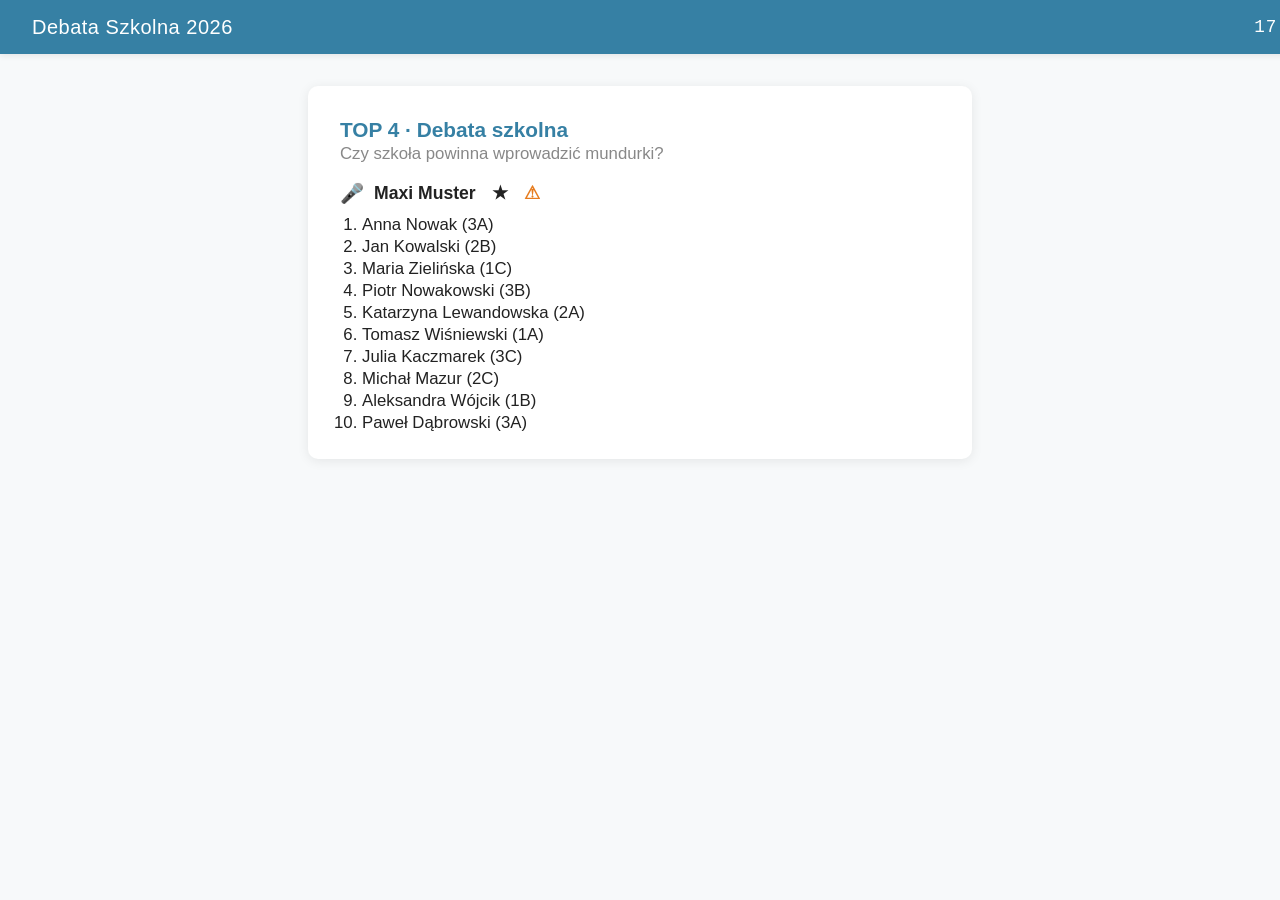
<file: index.html>
<!DOCTYPE html>
<html lang="pl">
<head>
    <meta charset="UTF-8">
    <meta name="viewport" content="width=device-width, initial-scale=1.0">
    <title>Debata - System Obsługi</title>
    <link rel="stylesheet" href="style.css">
</head>
<body>
    <div class="topbar">
        <div class="event-title" id="event-title">Debata Szkolna 2026</div>
        <div class="clock" id="clock">11:21</div>
    </div>
    <div id="app">
        <div class="debate-list-container">
            <div class="debate-header">
                <div class="debate-topic" id="debate-topic">Temat debaty</div>
                <div class="debate-question" id="debate-question">Pytanie debaty</div>
            </div>
            <div class="speakers-section">
                <div class="current-speaker" id="current-speaker">
                    <span class="mic">🎤</span>
                    <span class="name">Imię Nazwisko</span>
                    <span class="warn">★ <span style="color: #e67c1f;">⚠</span></span>
                </div>
                <ol class="speakers-list" id="speakers-list">
                    <li>Uczeń 1 (klasa)</li>
                    <li>Uczeń 2 (klasa)</li>
                    <li>Uczeń 3 (klasa)</li>
                </ol>
            </div>
        </div>
    </div>
    <script src="app.js"></script>
</body>
</html>
</file>
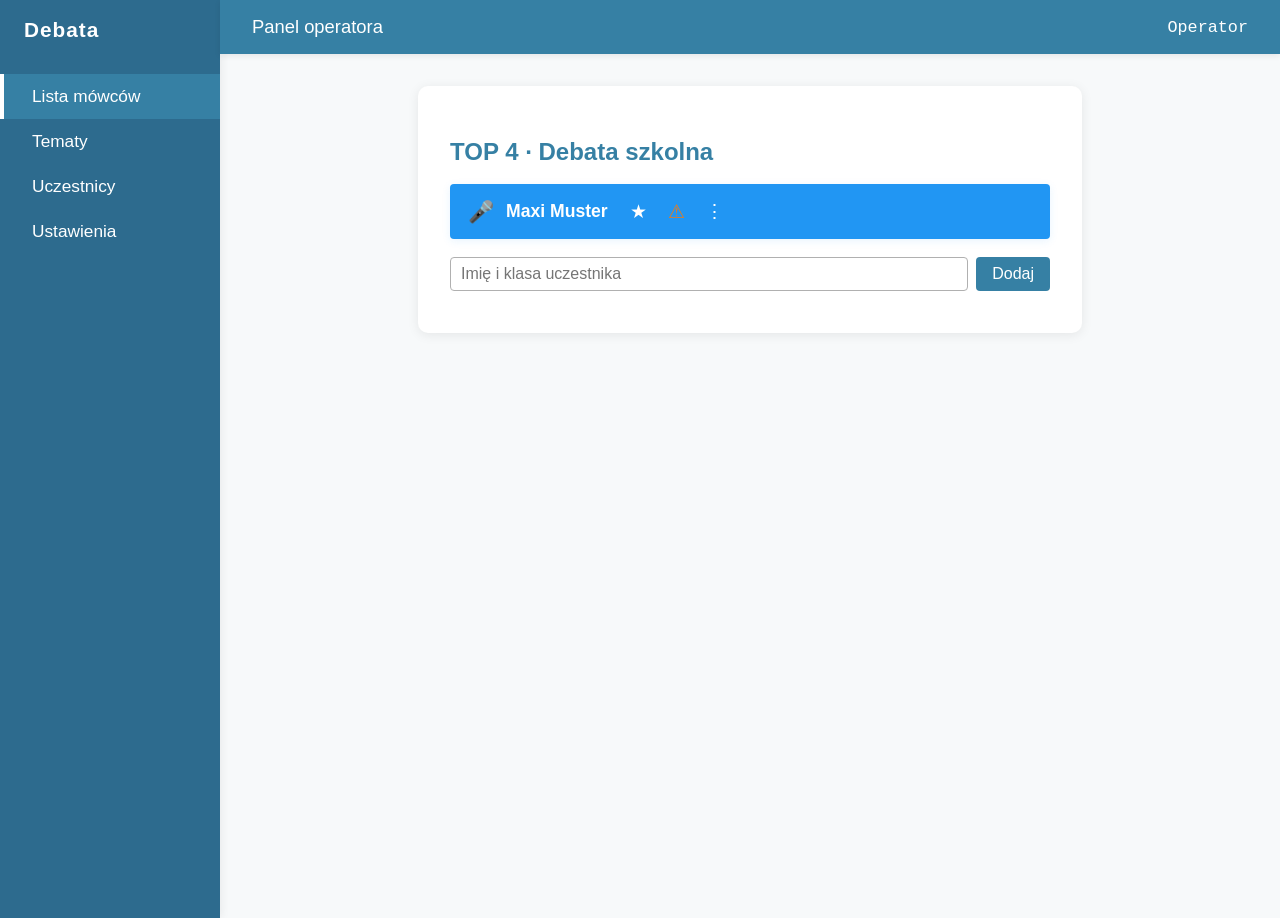
<file: operator.html>
<!DOCTYPE html>
<html lang="pl">
<head>
    <meta charset="UTF-8">
    <meta name="viewport" content="width=device-width, initial-scale=1.0">
    <title>Panel operatora debaty</title>
    <link rel="stylesheet" href="style.css">
</head>
<body>
    <div class="operator-layout">
        <aside class="sidebar">
            <div class="sidebar-logo">Debata</div>
            <nav class="sidebar-nav">
                <a href="#" class="active">Lista mówców</a>
                <a href="#">Tematy</a>
                <a href="#">Uczestnicy</a>
                <a href="#">Ustawienia</a>
            </nav>
        </aside>
        <main class="operator-main">
            <div class="operator-topbar">
                <span class="operator-title">Panel operatora</span>
                <span class="operator-user">Operator</span>
            </div>
            <section class="operator-content">
                <h2 class="operator-section-title">TOP 4 · Debata szkolna</h2>
                <div class="operator-current-speaker">
                    <span class="mic">🎤</span>
                    <span class="name">Maxi Muster</span>
                    <span class="operator-actions">
                        <button title="Gwiazdka">★</button>
                        <button title="Ostrzeżenie" style="color:#e67c1f;">⚠</button>
                        <button title="Więcej">⋮</button>
                    </span>
                </div>
                <form id="add-speaker-form" class="add-speaker-form">
                    <input type="text" id="add-speaker-input" placeholder="Imię i klasa uczestnika" required />
                    <button type="submit">Dodaj</button>
                </form>
                <ol class="operator-speakers-list" id="operator-speakers-list">
                    <!-- Lista generowana przez JS -->
                </ol>
            </section>
        </main>
    </div>
    <script src="operator.js"></script>
</body>
</html>
</file>
<file: style.css>
.add-speaker-form {
    display: flex;
    gap: 8px;
    margin-bottom: 18px;
}
.add-speaker-form input[type="text"] {
    flex: 1;
    padding: 7px 10px;
    border: 1px solid #b0b0b0;
    border-radius: 4px;
    font-size: 1rem;
}
.add-speaker-form button[type="submit"] {
    background: #3680a4;
    color: #fff;
    border: none;
    border-radius: 4px;
    padding: 7px 16px;
    font-size: 1rem;
    cursor: pointer;
    transition: background 0.15s;
}
.add-speaker-form button[type="submit"]:hover {
    background: #2d6b8e;
}

.operator-speakers-list .move-btn {
    background: none;
    border: none;
    color: #3680a4;
    font-size: 1.1em;
    margin-left: 4px;
    margin-right: 0;
    cursor: pointer;
    padding: 2px 4px;
    border-radius: 3px;
    transition: background 0.12s;
}
.operator-speakers-list .move-btn:hover {
    background: #e3eaf0;
}
.operator-speakers-list .remove-btn {
    background: none;
    border: none;
    color: #e74c3c;
    font-size: 1.1em;
    margin-left: 4px;
    cursor: pointer;
    padding: 2px 4px;
    border-radius: 3px;
    transition: background 0.12s;
}
.operator-speakers-list .remove-btn:hover {
    background: #fbeeea;
}
/* PANEL OPERATORA */
.operator-layout {
    display: flex;
    min-height: 100vh;
    background: #f7f9fa;
}
.sidebar {
    width: 220px;
    background: #2d6b8e;
    color: #fff;
    display: flex;
    flex-direction: column;
    align-items: flex-start;
    padding-top: 18px;
    box-shadow: 2px 0 8px rgba(0,0,0,0.06);
    min-height: 100vh;
}
.sidebar-logo {
    font-size: 1.3rem;
    font-weight: 700;
    margin-left: 24px;
    margin-bottom: 32px;
    letter-spacing: 1px;
}
.sidebar-nav {
    display: flex;
    flex-direction: column;
    width: 100%;
}
.sidebar-nav a {
    color: #fff;
    text-decoration: none;
    padding: 12px 28px;
    font-size: 1.08rem;
    border-left: 4px solid transparent;
    transition: background 0.15s, border 0.15s;
}
.sidebar-nav a.active, .sidebar-nav a:hover {
    background: #3680a4;
    border-left: 4px solid #fff;
}

.operator-main {
    flex: 1;
    display: flex;
    flex-direction: column;
    min-width: 0;
}
.operator-topbar {
    background: #3680a4;
    color: #fff;
    display: flex;
    justify-content: space-between;
    align-items: center;
    padding: 0 32px;
    height: 54px;
    box-shadow: 0 2px 6px rgba(0,0,0,0.08);
}
.operator-title {
    font-size: 1.15rem;
    font-weight: 500;
}
.operator-user {
    font-size: 1.05rem;
    font-family: 'Consolas', monospace;
}
.operator-content {
    margin: 32px auto 0 auto;
    background: #fff;
    border-radius: 10px;
    box-shadow: 0 2px 12px rgba(0,0,0,0.08);
    min-width: 340px;
    max-width: 600px;
    width: 100%;
    padding: 32px 32px 24px 32px;
}
.operator-section-title {
    font-size: 1.5rem;
    color: #3680a4;
    margin-bottom: 18px;
    font-weight: 600;
}
.operator-current-speaker {
    background: #2196f3;
    color: #fff;
    padding: 14px 18px;
    border-radius: 4px;
    font-weight: 700;
    font-size: 1.1rem;
    margin-bottom: 18px;
    display: flex;
    align-items: center;
    gap: 10px;
    box-shadow: 0 2px 8px rgba(33,150,243,0.10);
}
.operator-current-speaker .mic {
    font-size: 1.2em;
    margin-right: 2px;
}
.operator-actions button {
    background: none;
    border: none;
    color: inherit;
    font-size: 1.1em;
    margin-left: 8px;
    cursor: pointer;
    padding: 2px 4px;
    border-radius: 3px;
    transition: background 0.12s;
}
.operator-actions button:hover {
    background: #1976d2;
}
.operator-speakers-list {
    margin: 0;
    padding-left: 0;
    list-style: none;
}
.operator-speakers-list li {
    background: #f3f5f7;
    margin-bottom: 8px;
    border-radius: 4px;
    display: flex;
    align-items: center;
    padding: 10px 12px;
    font-size: 1.05rem;
    box-shadow: 0 1px 3px rgba(0,0,0,0.04);
    gap: 10px;
}
.operator-speakers-list .drag {
    font-size: 1.2em;
    color: #b0b0b0;
    margin-right: 8px;
    cursor: grab;
}
.operator-speakers-list button {
    background: none;
    border: none;
    color: #3680a4;
    font-size: 1.1em;
    margin-left: 8px;
    cursor: pointer;
    padding: 2px 4px;
    border-radius: 3px;
    transition: background 0.12s;
}
.operator-speakers-list button:hover {
    background: #e3eaf0;
}
body {
    margin: 0;
    font-family: 'Segoe UI', Arial, sans-serif;
    background: #f7f9fa;
    color: #222;
}

.topbar {
    width: 100vw;
    background: #3680a4;
    color: #fff;
    display: flex;
    justify-content: space-between;
    align-items: center;
    padding: 0 32px;
    height: 54px;
    box-shadow: 0 2px 6px rgba(0,0,0,0.08);
    position: sticky;
    top: 0;
    z-index: 10;
}

.event-title {
    font-size: 1.25rem;
    font-weight: 500;
    letter-spacing: 0.5px;
}

.clock {
    font-size: 1.1rem;
    font-family: 'Consolas', monospace;
    letter-spacing: 1px;
}

#app {
    display: flex;
    flex-direction: column;
    align-items: center;
    justify-content: flex-start;
    min-height: calc(100vh - 54px);
    width: 100vw;
    background: #f7f9fa;
}

.debate-list-container {
    background: #fff;
    margin: 32px 0 0 0;
    border-radius: 10px;
    box-shadow: 0 2px 12px rgba(0,0,0,0.08);
    min-width: 340px;
    max-width: 600px;
    width: 100%;
    padding: 32px 32px 24px 32px;
}

.debate-header {
    margin-bottom: 18px;
}
.debate-topic {
    font-size: 1.3rem;
    font-weight: 600;
    color: #3680a4;
    margin-bottom: 2px;
}
.debate-question {
    font-size: 1.05rem;
    color: #888;
    margin-bottom: 8px;
}

.speakers-section {
    margin-top: 12px;
}
.current-speaker {
    font-weight: 700;
    font-size: 1.1rem;
    margin-bottom: 10px;
    display: flex;
    align-items: center;
    gap: 8px;
}
.current-speaker .mic {
    font-size: 1.1em;
    margin-right: 2px;
}
.current-speaker .warn {
    margin-left: 8px;
    font-size: 1em;
}

.speakers-list {
    margin: 0;
    padding-left: 22px;
    font-size: 1.05rem;
    color: #222;
}
.speakers-list li {
    margin-bottom: 2px;
}
</file>
